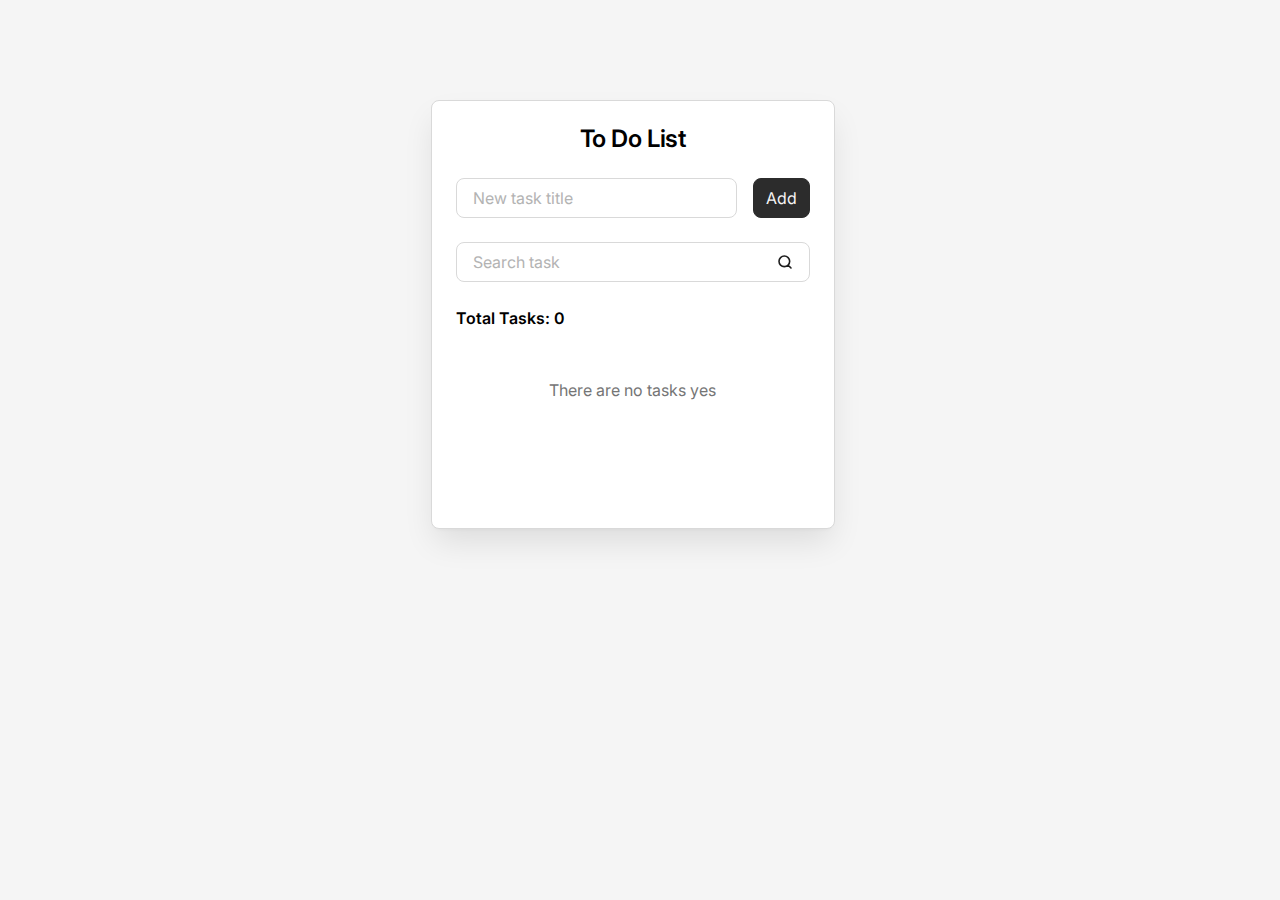
<file: index.html>
<!doctype html>
<html lang="en">
<head>
    <meta charset="UTF-8">
    <meta name="viewport"
          content="width=device-width">
    <meta http-equiv="X-UA-Compatible" content="ie=edge">
    <title>To Do List</title>
    <link rel="stylesheet" href="styles/index.css">
    <script src="script.js" type="module"></script>
</head>
<body>
    <div class="todo" data-js-todo>
        <h1 class="todo__title">To Do List</h1>
        <form class="todo__form" data-js-todo-new-task-form>
            <div class="todo__field field">
                <label for="new-task" class="field__label">
                    New task title
                </label>
                <input id="new-task" type="text" class="field__input" placeholder=" " autocomplete="off" data-js-todo-new-task-input>
            </div>
            <button class="button" type="submit">Add</button>
        </form>
        <form class="todo__form" data-js-todo-search-task-form>
            <div class="todo__field field">
                <label for="search-task" class="field__label">
                    Search task
                </label>
                <input id="search-task" type="search" class="field__input" placeholder=" " autocomplete="off" data-js-todo-search-task-input>
            </div>
        </form>
        <div class="todo__info">
            <div class="todo__total-tasks">
                Total Tasks: <span data-js-todo-total-tasks>0</span>
            </div>
            <button class="todo__delete-all-button" type="button" data-js-todo-delete-all-button>Delete All</button>
        </div>
        <ul class="todo__list" data-js-todo-list></ul>
        <div class="todo__empty-message" data-js-todo-empty-message></div>
    </div>
</body>
</html>
</file>
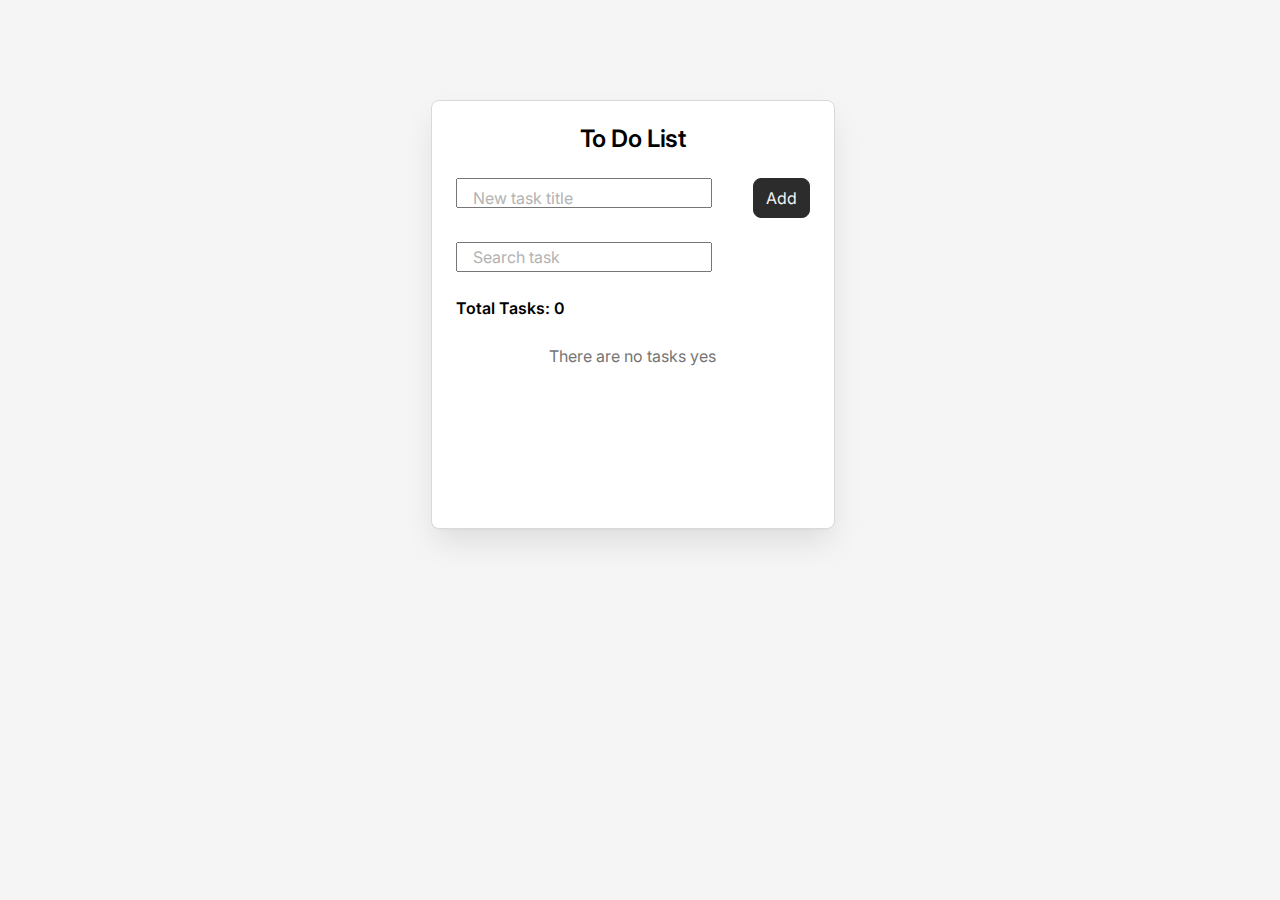
<file: src/index.html>
<!doctype html>
<html lang="en">
<head>
    <meta charset="UTF-8">
    <meta name="viewport"
          content="width=device-width">
    <meta http-equiv="X-UA-Compatible" content="ie=edge">
    <title>To Do List</title>
    <link rel="stylesheet" href="./styles/index.css">
    <script src="./script.js" type="module"></script>
</head>
<body>
    <div class="todo" data-js-todo>
        <h1 class="todo__title">To Do List</h1>
        <form class="todo__form" data-js-todo-new-task-form>
            <div class="todo__field field">
                <label for="new-task" class="field__label">
                    New task title
                </label>
                <input id="new-task" type="text" class="label__input" placeholder=" " autocomplete="off" data-js-todo-new-task-input>
            </div>
            <button class="button" type="submit">Add</button>
        </form>
        <form class="todo__form" data-js-todo-search-form>
            <div class="todo__field field">
                <label for="search-task" class="field__label">
                    Search task
                </label>
                <input id="search-task" type="search" class="label__input" placeholder=" " autocomplete="off" data-js-todo-search-input>
            </div>
        </form>
        <div class="todo__info">
            <div class="todo__total-tasks">
                Total Tasks: <span data-js-todo-total-tasks>0</span>
            </div>
            <button class="todo__delete-all-button" type="button" data-js-todo-delete-all-button>Delete All</button>
        </div>
        <ul class="todo-list" data-js-todo-list>
            <li class="todo-list__item todo-item" data-js-todo-item>
                <input type="checkbox" class="todo-item__checkbox" id="todo-1" data-js-todo-item-checkbox>
                <label for="todo-1" class="todo-item__label" data-js-todo-item-label>
                    Todo 1
                </label>
                <button class="todo-item__delete-button" type="button" data-js-todo-item-delete-button
                aria-label="Delete" title="Delete">
                    <svg width="20" height="20" viewBox="0 0 20 20" fill="none" xmlns="http://www.w3.org/2000/svg">
                        <path d="M15 5L5 15M5 5L15 15" stroke="#757575" stroke-width="2" stroke-linecap="round" stroke-linejoin="round"/>
                    </svg>
                </button>
            </li>
            <li class="todo-list__item todo-item" data-js-todo-item>
                <input type="checkbox" class="todo-item__checkbox" id="todo-1" data-js-todo-item-checkbox>
                <label for="todo-1" class="todo-item__label" data-js-todo-item-label>
                    Todo 2
                </label>
                <button class="todo-item__delete-button" type="button" data-js-todo-item-delete-button
                        aria-label="Delete" title="Delete">
                    <svg width="20" height="20" viewBox="0 0 20 20" fill="none" xmlns="http://www.w3.org/2000/svg">
                        <path d="M15 5L5 15M5 5L15 15" stroke="#757575" stroke-width="2" stroke-linecap="round" stroke-linejoin="round"/>
                    </svg>
                </button>
            </li>
        </ul>
        <div class="todo__empty-message" data-js-todo-empty-message></div>
    </div>
</body>
</html>
</file>
<file: styles/index.css>
@import 'normalize.css';
@import 'fonts.css';
@import 'variables.css';
@import 'globals.css';

@import 'components/button.css';
@import 'components/field.css';
@import 'components/todo.css';
@import 'components/todo-item.css';
</file>
<file: src/styles/index.css>
@import 'normalize.css';
@import 'fonts.css';
@import 'variables.css';
@import 'globals.css';

@import 'components/button.css';
@import 'components/field.css';
@import 'components/todo.css';
@import 'components/todo-item.css';
</file>
